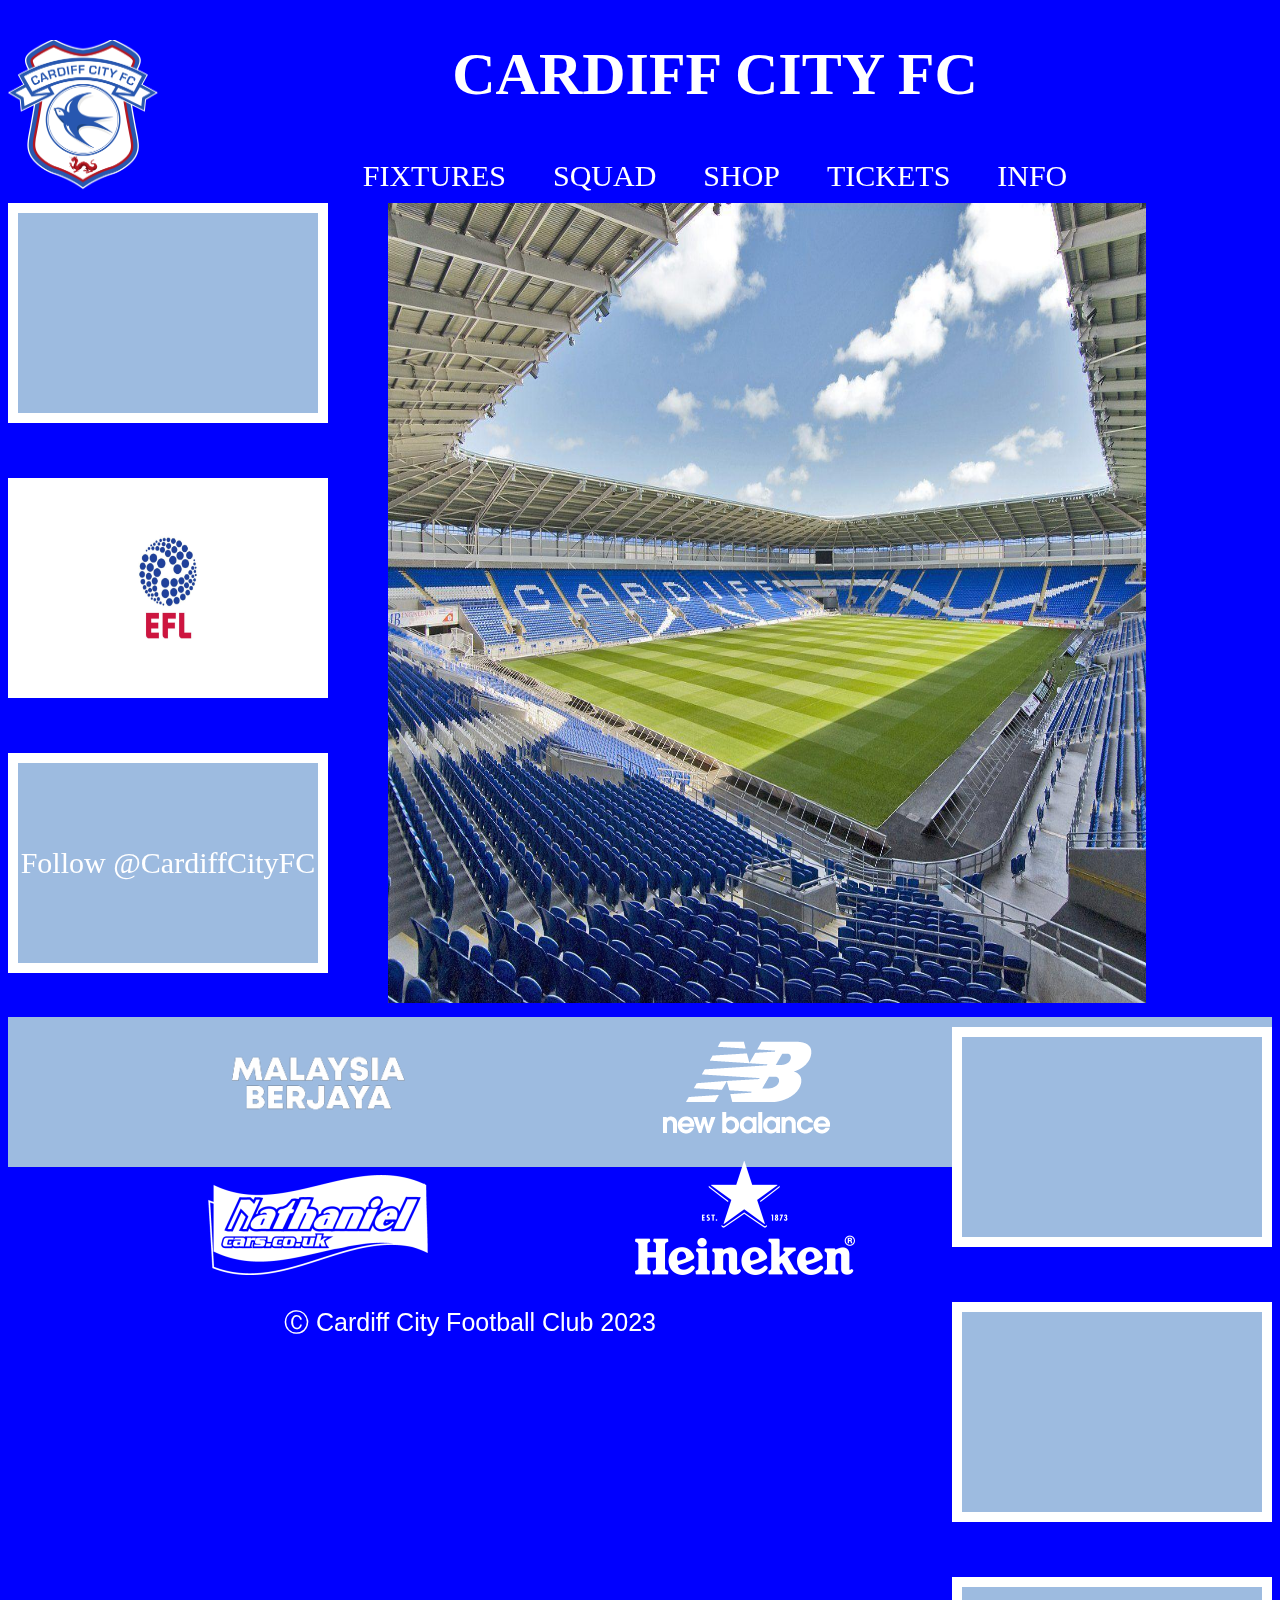
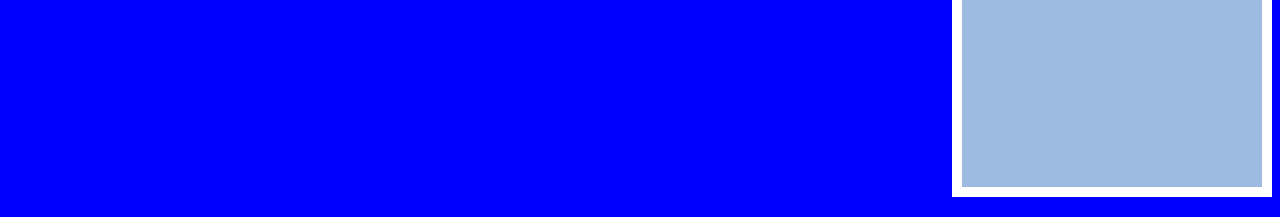
<file: index.html>
<!DOCTYPE html>
<!--doucment type is html -->
<html>
<!--open html tag -->

<head>
  <!--open header -->
  <title>Home Page</title>
  <!--page title tag -->
  <link href="style.css" rel="stylesheet" type="text/css" />
  <!--link to css stylesheet -->
</head>
<!--close header-->

<img id="Crest" src="/images/Cardiff_City_crest.svg.png" alt="Crest">
<!-- image id tag with source and alt atttribute -->

<h1>
  <center>CARDIFF CITY FC</center>
</h1>
<!--heading 1 tag centered -->

<nav class="Menu"> <!--navigation class with id -->
  <a href="https://www.cardiffcityfc.co.uk/news/efl-fixture-schedule-202324">FIXTURES</a> <!-- link to official website for demonstration purposes -->
  <!--navigation link to different page -->
  <a href='/Squad/Squad.html'>SQUAD</a>
  <a href="https://www.cardiffcityfcstore.com/">SHOP</a> <!-- link to official website for demonstration purposes -->
  <a href='/Tickets/TicketCalculator.html'>TICKETS</a>
  <a href='/StadiumInfo/StadiumInfo.html'>INFO</a>
  
</nav>
<!--close navigation class -->


<body>
  <!--open body tag -->
  <main>
    <!--open main tag -->
    <article>
      <!--open article tag -->


      <img id="Stadium" src="images/stadium.jpg" alt="Stadium image" title="Click to see stadium information"
        onclick="window.location.href='/StadiumInfo/StadiumInfo.html';">
      <!--when image is clicked, go to stadium information page -->


      <aside id="left">
        <!--open aside with id -->

        <div class="box">
          <iframe width=300px height=200px src="https://www.youtube.com/embed/eDWAsUEJrLg" title="YouTube video player"
            frameborder="0"
            allow="accelerometer; autoplay; clipboard-write; encrypted-media; gyroscope; picture-in-picture; web-share"
            allowfullscreen></iframe>
          <!--youtube video embedded into box div class -->
        </div>
        <div class="box">
          <img id="EFL" src="images/efl.jpg" alt="EFL" title="EFL | Schedule" width=300px height=200px
            onclick="window.location.href='https://www.efl.com/clubs-and-competitions/sky-bet-championship/';">
        </div>
        <div class="box">
          <a href="https://twitter.com/CardiffCityFC?ref_src=twsrc%5Etfw" class="twitter-follow-button"
            data-size="large" data-lang="en" data-show-count="false">Follow @CardiffCityFC</a>
          <script async src="https://platform.twitter.com/widgets.js" charset="utf-8"></script>
          <!--twitter follow link embedded into div class -->
        </div>

      </aside>
      <!--close aside tag -->

      <aside id="right">

        <div class="box">
          <iframe width=300px height=200px src="https://www.youtube.com/embed/rm2_-0DFrU8" title="YouTube video player"
            frameborder="0"
            allow="accelerometer; autoplay; clipboard-write; encrypted-media; gyroscope; picture-in-picture; web-share"
            allowfullscreen></iframe>
        </div>
        <div class="box">
          <iframe width=300px height=200px src="https://www.youtube.com/embed/MoHlmInQSBc" title="YouTube video player"
            frameborder="0"
            allow="accelerometer; autoplay; clipboard-write; encrypted-media; gyroscope; picture-in-picture; web-share"
            allowfullscreen></iframe>
        </div>
        <div class="box">
          <iframe width=300px height=200px src="https://www.youtube.com/embed/U8wNQoIu3RY" title="YouTube video player"
            frameborder="0"
            allow="accelerometer; autoplay; clipboard-write; encrypted-media; gyroscope; picture-in-picture; web-share"
            allowfullscreen></iframe>
        </div>

      </aside>

    </article>
    <!--close article-->

</body>
<!--close body -->
</main>
<!--close main -->

<footer>
  <!--open footer tag -->

  <img id="Sponsor" src="images/Malaysia Berjaya.png" alt="Malaysia Berjaya" title="Malaysia Berjaya">

  <img id="Sponsor" src="images/New Balance Footer Logo.png" alt="New Balance" title="New Balance">

  <img id="Sponsor" src="images/NATHANIEL RIBBON LOGO WHITE.png" alt="Nathaniel Cars" title="Nathaniel Cars">

  <img id="Sponsor" src="images/BRAND_1_E_1COLOR.png" alt="Heineken" title="Heineken">

  <p>
    <center>&#9400 Cardiff City Football Club 2023</center>
  </p>

</footer>
<!--close footer tag -->



</html>
<!--close html -->
</file>
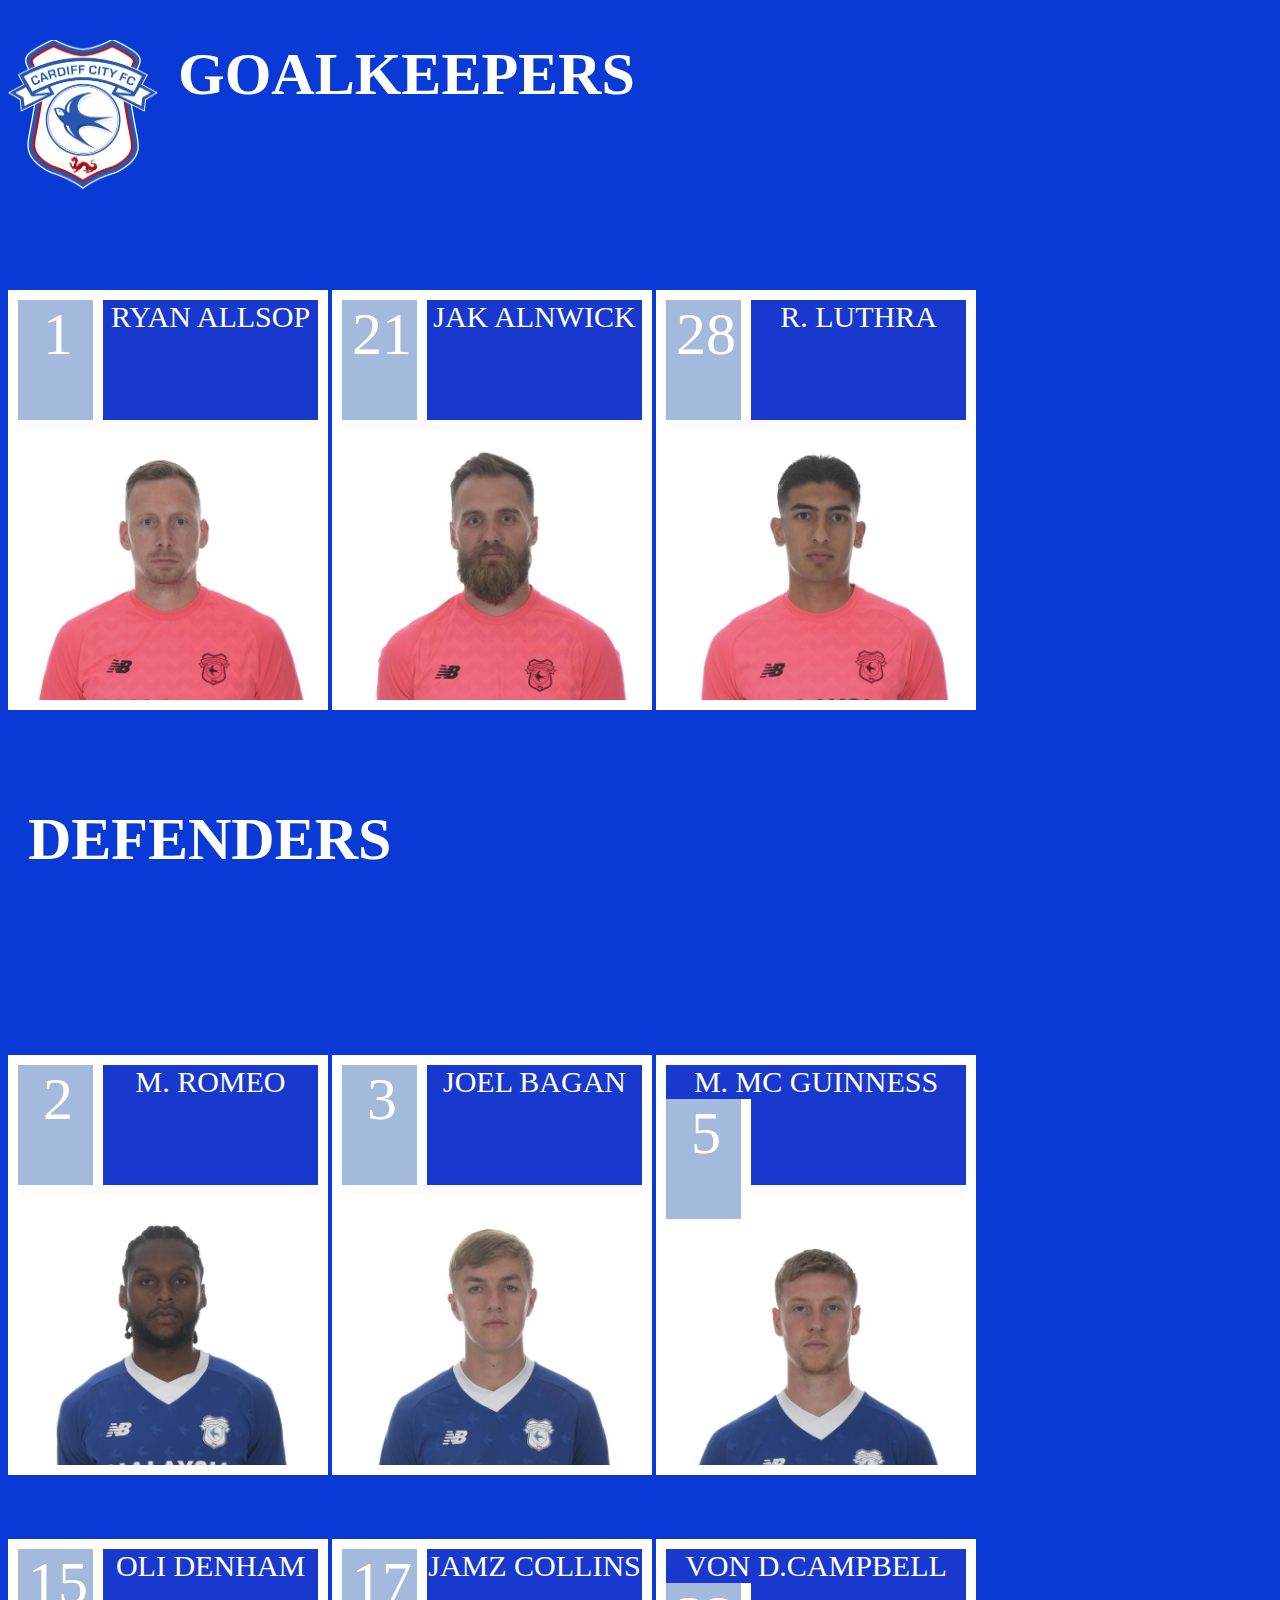
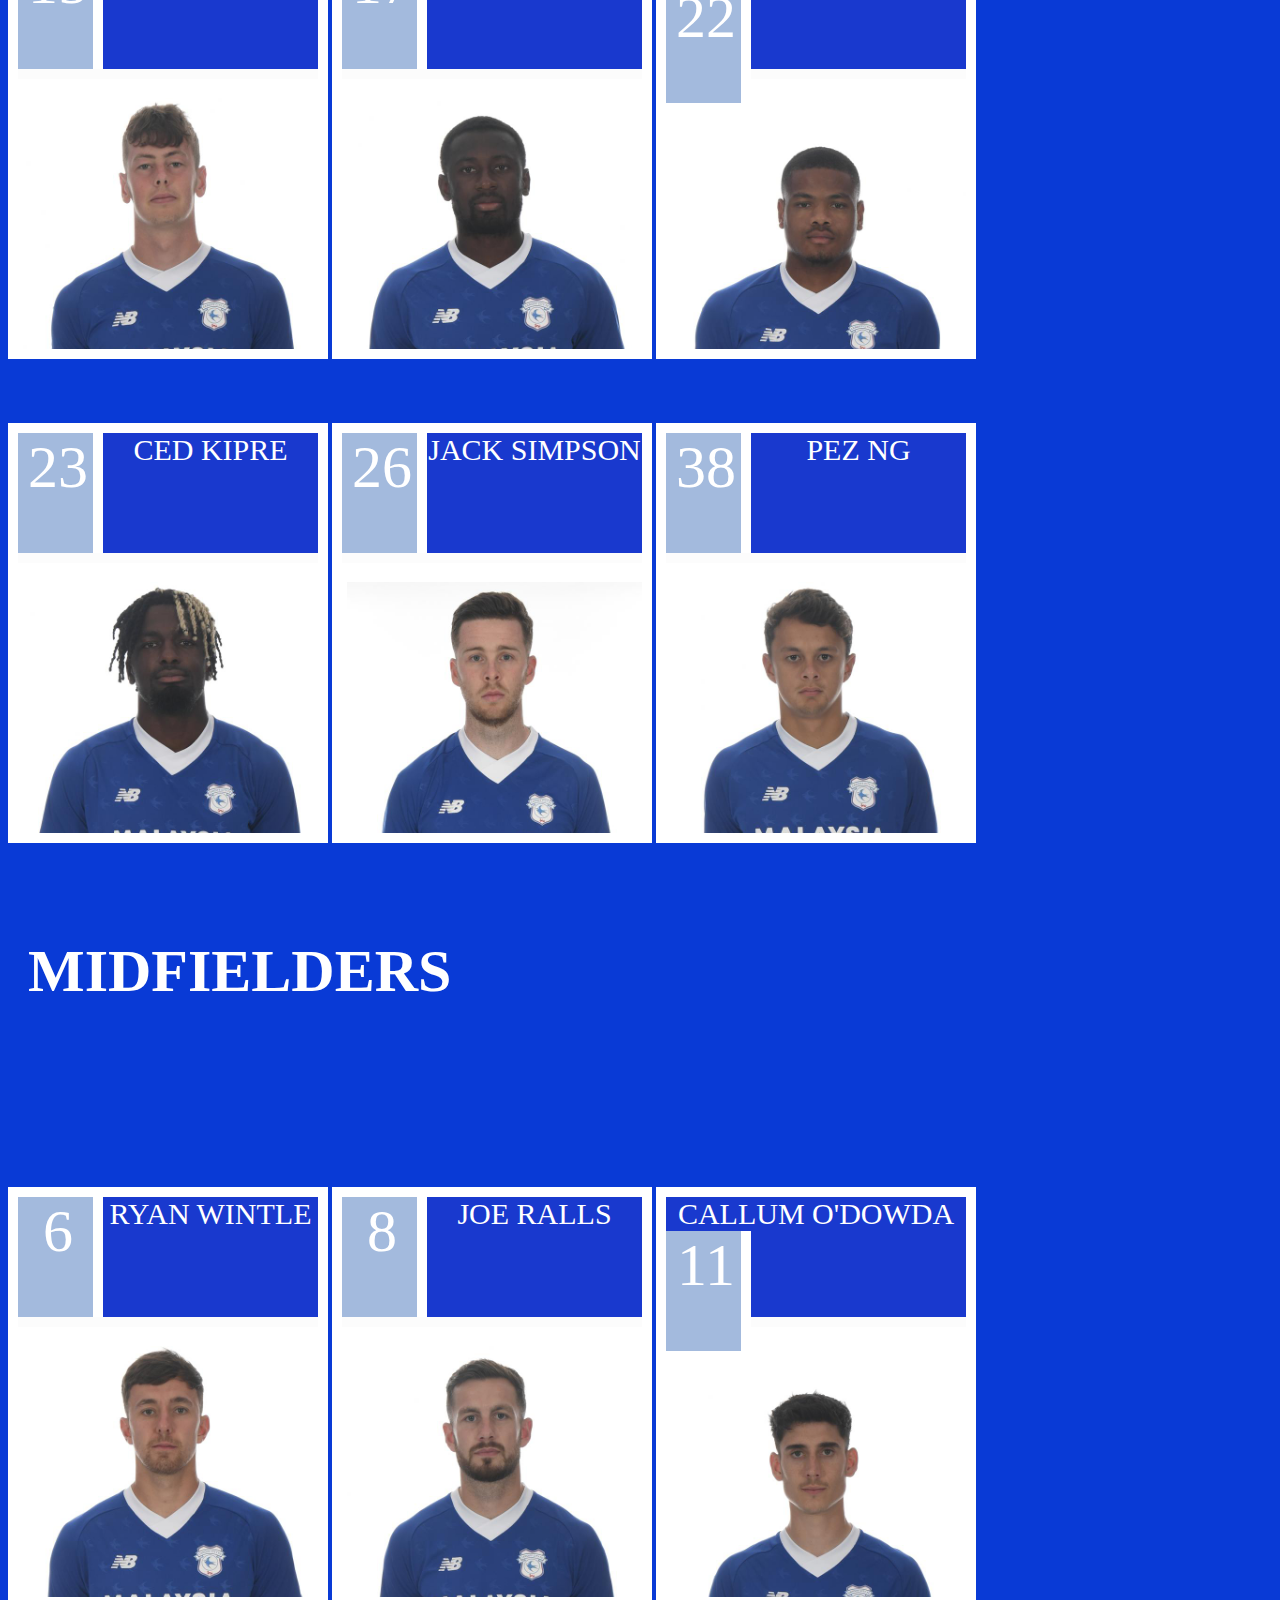
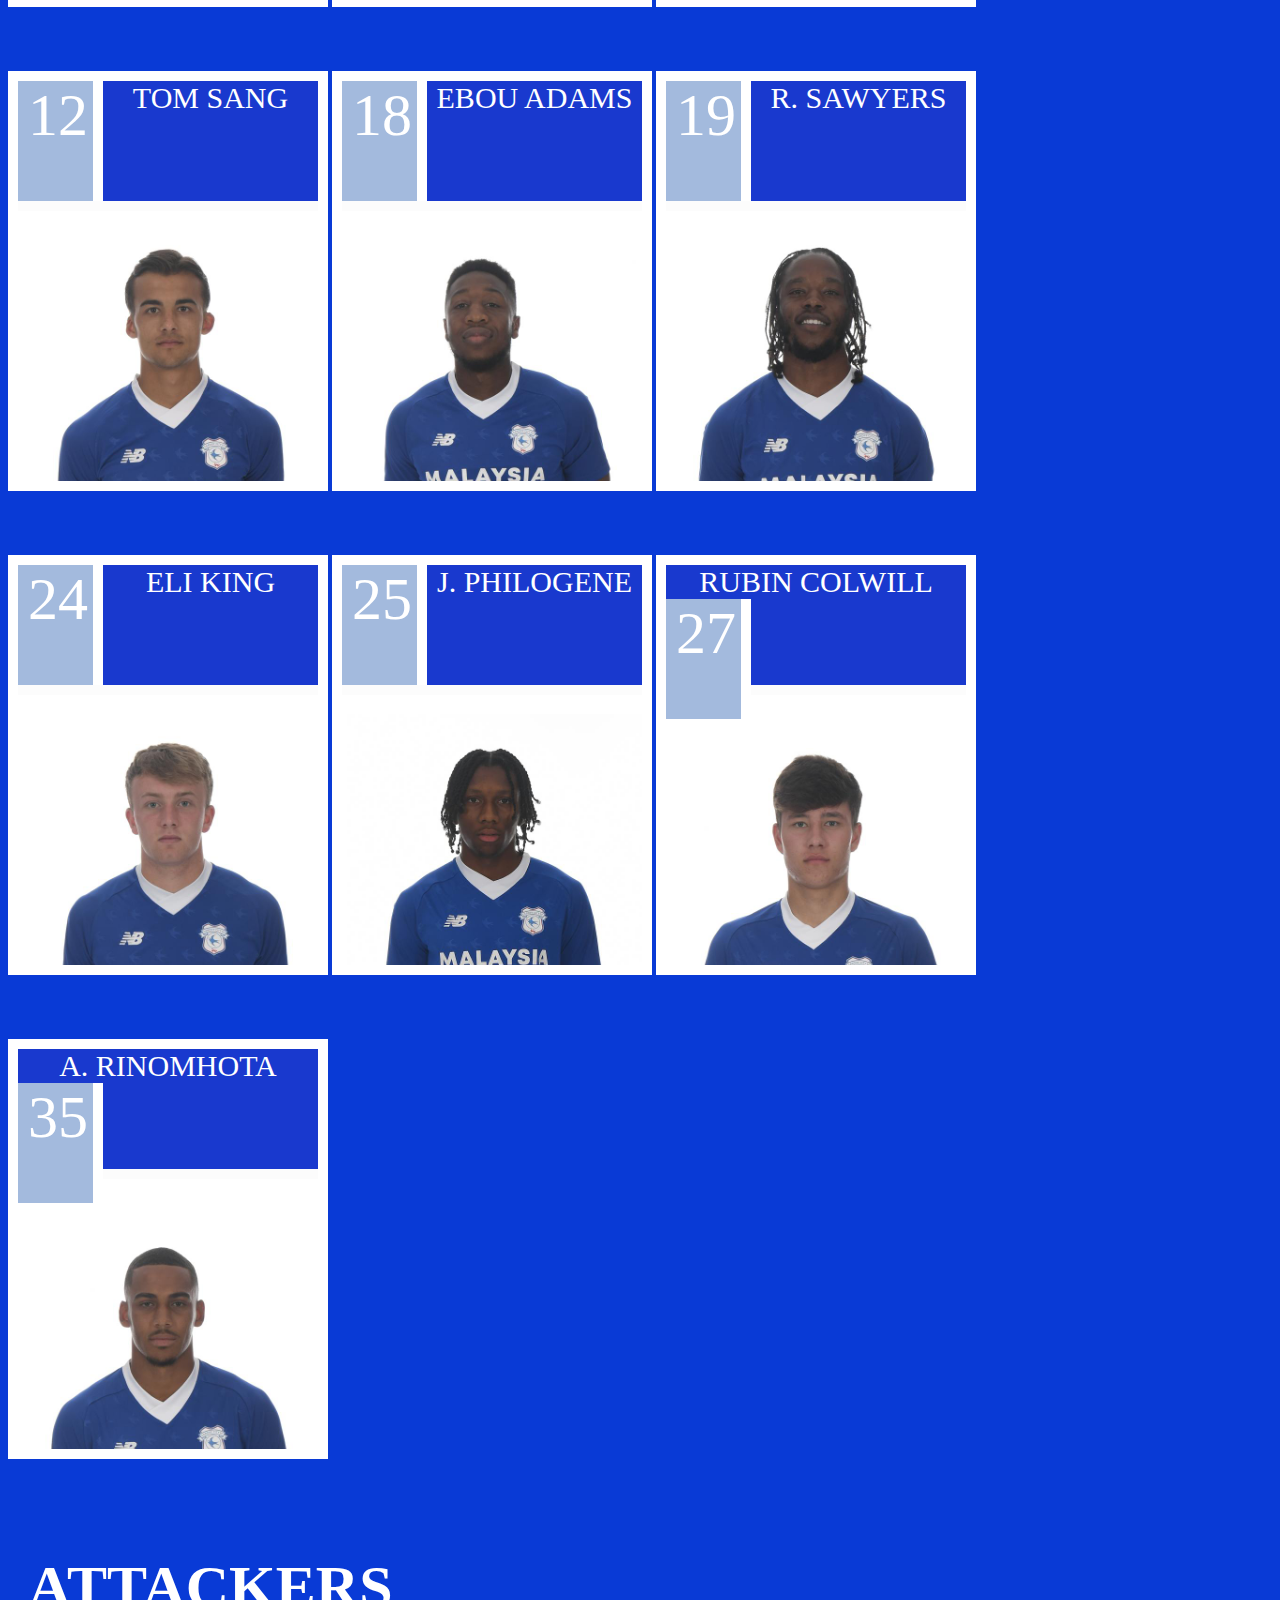
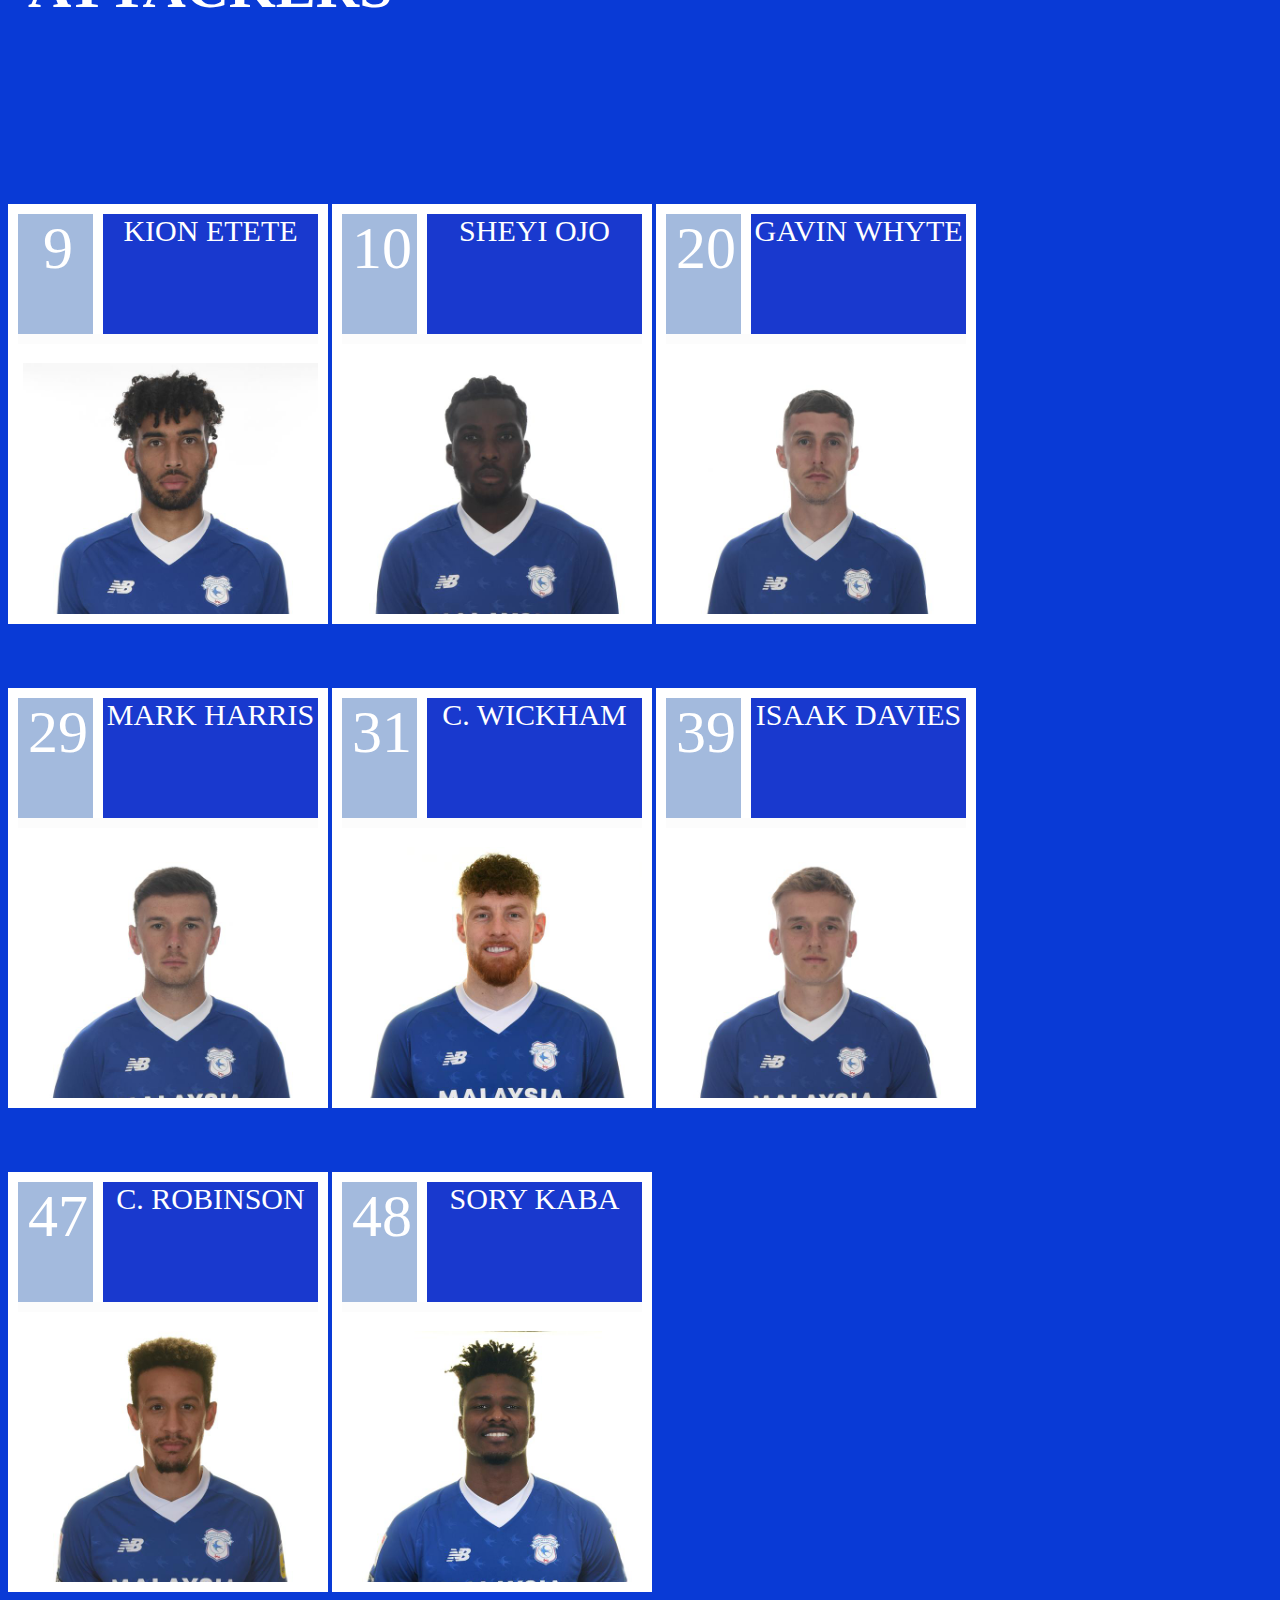
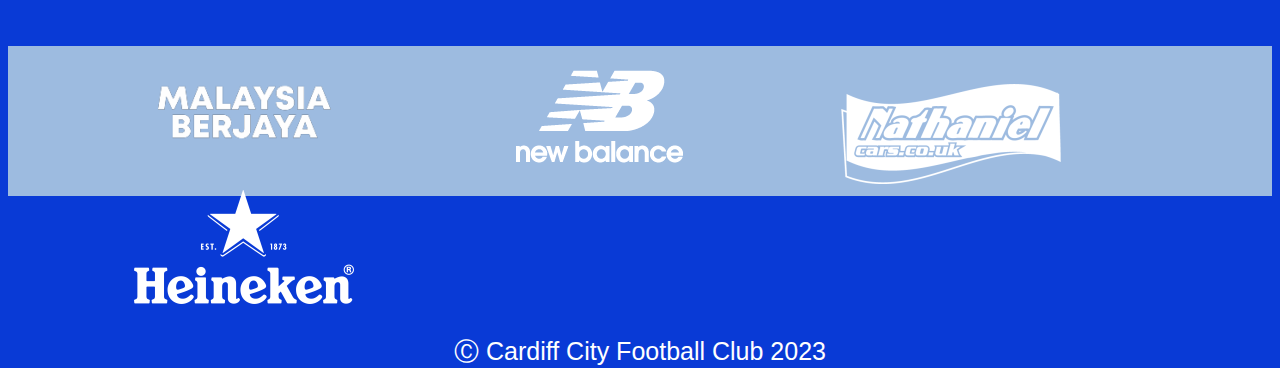
<file: Squad/Squad.html>
<!DOCTYPE html> <!-- document type is html -->
<html> <!--open html tag -->

<head> <!-- open header tag -->
  <title>Squad</title> <!--title tag -->
  <link href="SqaudStyle.css" rel="stylesheet" type="text/css" /> <!--link to css stylesheet -->
</head> <!--closer header tag -->

  <section><!--open section tag -->
  <img id = "Crest" src = "SquadImages/Cardiff_City_crest.svg.png.crdownload" alt = "Crest" onclick= "window.location.href= '/index.html';"  > <!-- image id tag with source and alt atttribute -->
  </section> <!--close section tag -->
 
  <main><!--open main tag -->
    
  <body><!--open body tag -->

<h1>GOALKEEPERS</h1> <!--heading 1 tag -->


<div class = "container"> <!-- div class with id -->
<div class="box">
<div class ="top">
 <a>RYAN</a> <!--achor tag -->
  <a>ALLSOP</a>
<div class= "number">
  <a>1</a>
<div class="pic">
<img id = "Player" src = "SquadImages/Ryan Allsop profile.jpg" alt = "Allsop">
</div> <!--close div tag -->
</div>
</div>
</div>


<div class="box">
<div class ="top">
 <a>JAK </a> 
   <a>ALNWICK</a>
  <div class= "number">
  <a>21</a>
<div class="pic">
  <img id = "Player" src = "SquadImages/Jak Alnwick profile.jpg" alt = "Alnwick">
  </div>
</div>
</div>
</div>

<div class="box">
<div class ="top">
  <a>R.</a> 
  <a>LUTHRA</a> 
  <div class= "number">
  <a>28</a> <br>
<div class="pic">
  <img id = "Player" src = "SquadImages/Rohan Luthra profile.jpg" alt = "Luthra">
 </div>
 </div>
</div>
  </div>

<h1>DEFENDERS</h1>
  
<div class = "container2">
<div class="box">
<div class ="top">
 <a>M.</a> 
  <a>ROMEO</a>
  <div class= "number">
  <a>2</a>
<div class="pic">
  <img id = "Player" src = "SquadImages/Mahlon Romeo profile.jpg" alt = "Romeo">
</div>
</div>
</div>
</div>

<div class="box">
<div class ="top">
 <a>JOEL</a> 
   <a>BAGAN</a>
  <div class= "number">
  <a>3</a></a>
<div class="pic">
  <img id = "Player" src = "SquadImages/Joel Bagan profile.jpg" alt = "Bagan">
  </div>
</div>
</div>
</div>


<div class="box">
<div class ="top">
  <a>M. MC</a> 
  <a>GUINNESS</a> 
  <div class= "number">
  <a>5</a> 
<div class="pic">
  <img id = "Player" src = "SquadImages/Mark McGuinness profile.jpg" alt = "McGuinness">
 </div>
 </div>
</div>
</div>
  
  <div class="box">
<div class ="top">
  <a>OLI</a> 
  <a>DENHAM</a> 
  <div class= "number">
  <a>15</a> 
<div class="pic">
  <img id = "Player" src = "SquadImages/Ollie Denham profile.jpg" alt = "Denham">
 </div>
 </div>
</div>
</div>

  
    <div class="box">
<div class ="top">
  <a>JAMZ</a> 
  <a>COLLINS</a> 
  <div class= "number">
  <a>17</a> 
<div class="pic">
  <img id = "Player" src = "SquadImages/Jamilu Collins profile.jpg" alt = "Commander Collins">
 </div>
 </div>
</div>
</div>
  <div class="box">
<div class ="top">
  <a>VON</a> 
  <a>D.CAMPBELL</a> 
  <div class= "number">
  <a>22</a> 
<div class="pic">
  <img id = "Player" src = "SquadImages/vontae_campbell_new_profile.jpg" alt = "VDC">
 </div>
 </div>
</div>
</div>
  <div class="box">
<div class ="top">
  <a>CED</a> 
  <a>KIPRE</a> 
  <div class= "number">
  <a>23</a> 
<div class="pic">
  <img id = "Player" src = "SquadImages/Cedric Kipre profile.jpg" alt = "Cedde Kipre">
 </div>
 </div>
</div>
</div>
  <div class="box">
<div class ="top">
  <a>JACK</a> 
  <a>SIMPSON</a> 
  <div class= "number">
  <a>26</a> 
<div class="pic">
  <img id = "Player" src = "SquadImages/jack_simpson_profile.jpg" alt = "Simpson">
 </div>
 </div>
</div>
    </div>
  <div class="box">
<div class ="top">
  <a>PEZ</a> 
  <a>NG</a> 
  <div class= "number">
  <a>38</a> 
<div class="pic">
  <img id = "Player" src = "SquadImages/perry_ng_profile_new.jpg" alt = "Pez">
 </div>
 </div>
 </div>
 </div>

<h1>MIDFIELDERS</h1>
  
<div class = "container2">
<div class="box">
<div class ="top">
 <a>RYAN</a> 
  <a>WINTLE</a>
  <div class= "number">
  <a>6</a>
<div class="pic">
  <img id = "Player" src = "SquadImages/Ryan Wintle profile.jpg" alt = "Wintle">
</div>
</div>
</div>
</div>

<div class="box">
<div class ="top">
 <a>JOE</a> 
  <a>RALLS</a>
  <div class= "number">
  <a>8</a>
<div class="pic">
  <img id = "Player" src = "SquadImages/Joe Ralls profle.jpg" alt = "Ralls">
</div>
</div>
</div>
</div>
  
<div class="box">
<div class ="top">
 <a>CALLUM</a> 
  <a>O'DOWDA</a>
  <div class= "number">
  <a>11</a>
<div class="pic">
  <img id = "Player" src = "SquadImages/Callum O'Dowda profile.jpg" alt = "COD">
</div>
</div>
</div>
</div>

  <div class="box">
<div class ="top">
 <a>TOM</a> 
  <a>SANG</a>
  <div class= "number">
  <a>12</a>
<div class="pic">
  <img id = "Player" src = "SquadImages/Tom Sang profile.jpg" alt = "Sang">
</div>
</div>
</div>
</div>

<div class="box">
<div class ="top">
 <a>EBOU</a> 
  <a>ADAMS</a>
  <div class= "number">
  <a>18</a>
<div class="pic">
  <img id = "Player" src = "SquadImages/Ebou Adams profile.jpg" alt = "Adams">
</div>
</div>
</div>
</div>

<div class="box">
<div class ="top">
 <a>R.</a> 
  <a>SAWYERS</a>
  <div class= "number">
  <a>19</a>
<div class="pic">
  <img id = "Player" src = "SquadImages/Romaine Sawyers profile.jpg" alt = "Sawyers">
</div>
</div>
</div>
</div>

  <div class="box">
<div class ="top">
 <a>ELI</a> 
  <a>KING</a>
  <div class= "number">
  <a>24</a>
<div class="pic">
  <img id = "Player" src = "SquadImages/Eli King profile.jpg" alt = "King">
</div>
</div>
</div>
</div>

<div class="box">
<div class ="top">
 <a>J.</a> 
  <a>PHILOGENE</a>
  <div class= "number">
  <a>25</a>
<div class="pic">
  <img id = "Player" src = "SquadImages/Jaden Philogene profile.jpg" alt = "Philogene">
</div>
</div>
</div>
</div>

<div class="box">
<div class ="top">
 <a>RUBIN</a> 
  <a>COLWILL</a>
  <div class= "number">
  <a>27</a>
<div class="pic">
  <img id = "Player" src = "SquadImages/Rubin Colwill profile.jpg" alt = "Colwill">
</div>
</div>
</div>
</div>

<div class="box">
<div class ="top">
 <a>A.</a> 
  <a>RINOMHOTA</a>
  <div class= "number">
  <a>35</a>
<div class="pic">
  <img id = "Player" src = "SquadImages/Andy Rinomhota profile.jpg" alt = "Rinomhota">
</div>
</div>
</div>
</div>

<h1>ATTACKERS</h1>

<div class="box">
<div class ="top">
 <a>KION</a> 
  <a>ETETE</a>
  <div class= "number">
  <a>9</a>
<div class="pic">
  <img id = "Player" src = "SquadImages/kion_etete_profile.jpg" alt = "Etete">
</div>
</div>
</div>
</div>

<div class="box">
<div class ="top">
 <a>SHEYI</a> 
  <a>OJO</a>
  <div class= "number">
  <a>10</a>
<div class="pic">
  <img id = "Player" src = "SquadImages/Sheyi Ojo profile.jpg" alt = "Ojo">
</div>
</div>
</div>
</div>

  <div class="box">
<div class ="top">
 <a>GAVIN</a> 
  <a>WHYTE</a>
  <div class= "number">
  <a>20</a>
<div class="pic">
  <img id = "Player" src = "SquadImages/Gavin Whyte profile.jpg" alt = "Whyte">
</div>
</div>
</div>
</div>

<div class="box">
<div class ="top">
 <a>MARK</a> 
  <a>HARRIS</a>
  <div class= "number">
  <a>29</a>
<div class="pic">
  <img id = "Player" src = "SquadImages/Mark Harris profile.jpg" alt = "Harris">
</div>
</div>
</div>
</div>
  
<div class="box">
<div class ="top">
 <a>C.</a> 
  <a>WICKHAM</a>
  <div class= "number">
  <a>31</a>
<div class="pic">
  <img id = "Player" src = "SquadImages/wickham-profile.jpg" alt = "Wickham">
</div>
</div>
</div>
</div>

<div class="box">
<div class ="top">
 <a>ISAAK</a> 
  <a>DAVIES</a>
  <div class= "number">
  <a>39</a>
<div class="pic">
  <img id = "Player" src = "SquadImages/Isaak Davies profile.jpg" alt = "Davies">
</div>
</div>
</div>
</div>

<div class="box">
<div class ="top">
 <a>C.</a> 
  <a>ROBINSON</a>
  <div class= "number">
  <a>47</a>
<div class="pic">
  <img id = "Player" src = "SquadImages/callum_robinson_1.jpg" alt = "Robinson">
</div>
</div>
</div>
</div>

<div class="box">
<div class ="top">
 <a>SORY</a> 
  <a>KABA</a>
  <div class= "number">
  <a>48</a>
<div class="pic">
  <img id = "Player" src = "SquadImages/sory-kaba-profile_0.jpg" alt = "Kaba">
</div>
</div>
</div>
</div>

</div>
  
</div>
</div>
  </body> <!--close body tag -->
  </main> <!--close main tag -->

<footer> <!--open footer tag -->
  <img id= "Sponsor" src = "SquadImages/Malaysia Berjaya.png.crdownload" alt = "Malaysia Berjaya" title="Malaysia Berjaya" >
  
  <img id= "Sponsor" src = "SquadImages/New Balance Footer Logo.png.crdownload" alt = "New Balance" title="New Balance" >
  
  <img id= "Sponsor" src = "SquadImages/NATHANIEL RIBBON LOGO WHITE.png.crdownload" alt = "Nathaniel Cars" title="Nathaniel Cars" >  
  
  <img id= "Sponsor" src = "SquadImages/BRAND_1_E_1COLOR.png.crdownload" alt = "Heineken" title="Heineken" >

  <p><center>&#9400 Cardiff City Football Club 2023</center></p><!--paragraph tag centered including a copyright emoji -->
  
</footer> <!--close footer tag -->
</html><!--close html tag -->
</file>
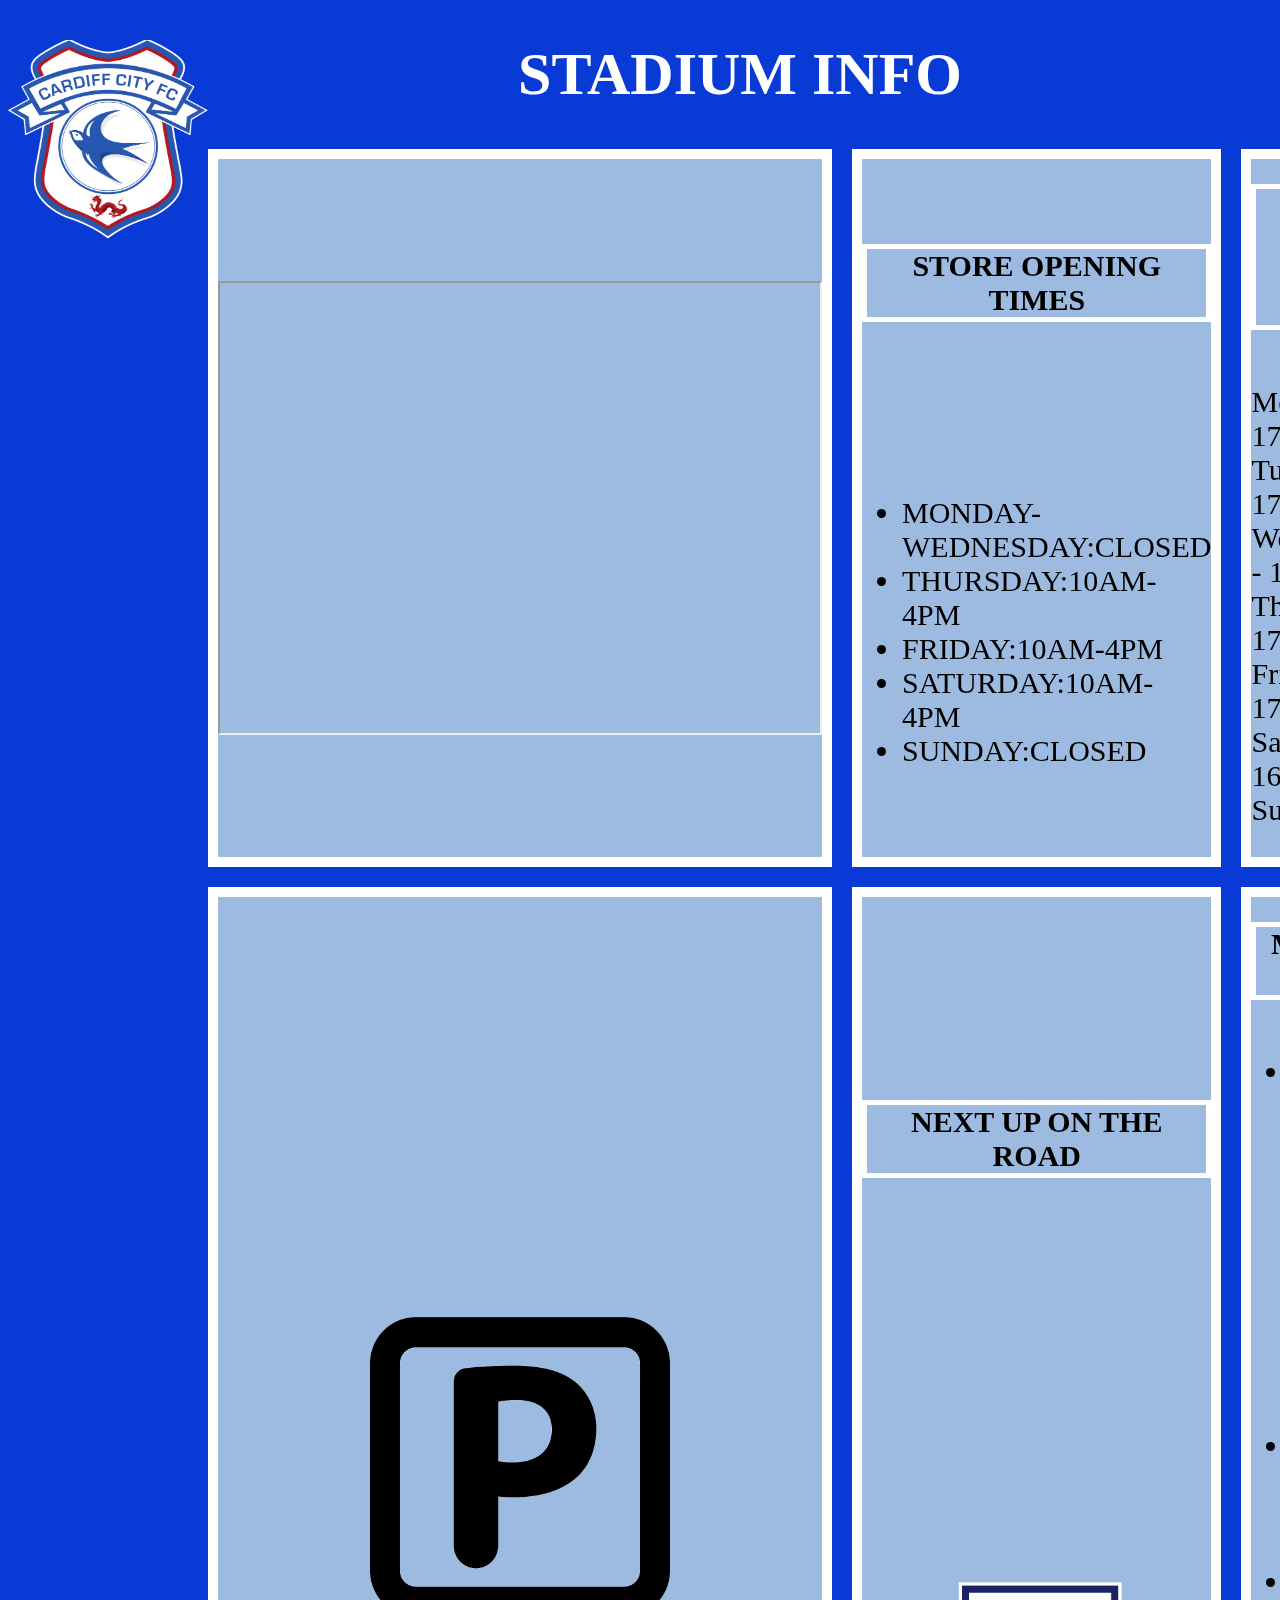
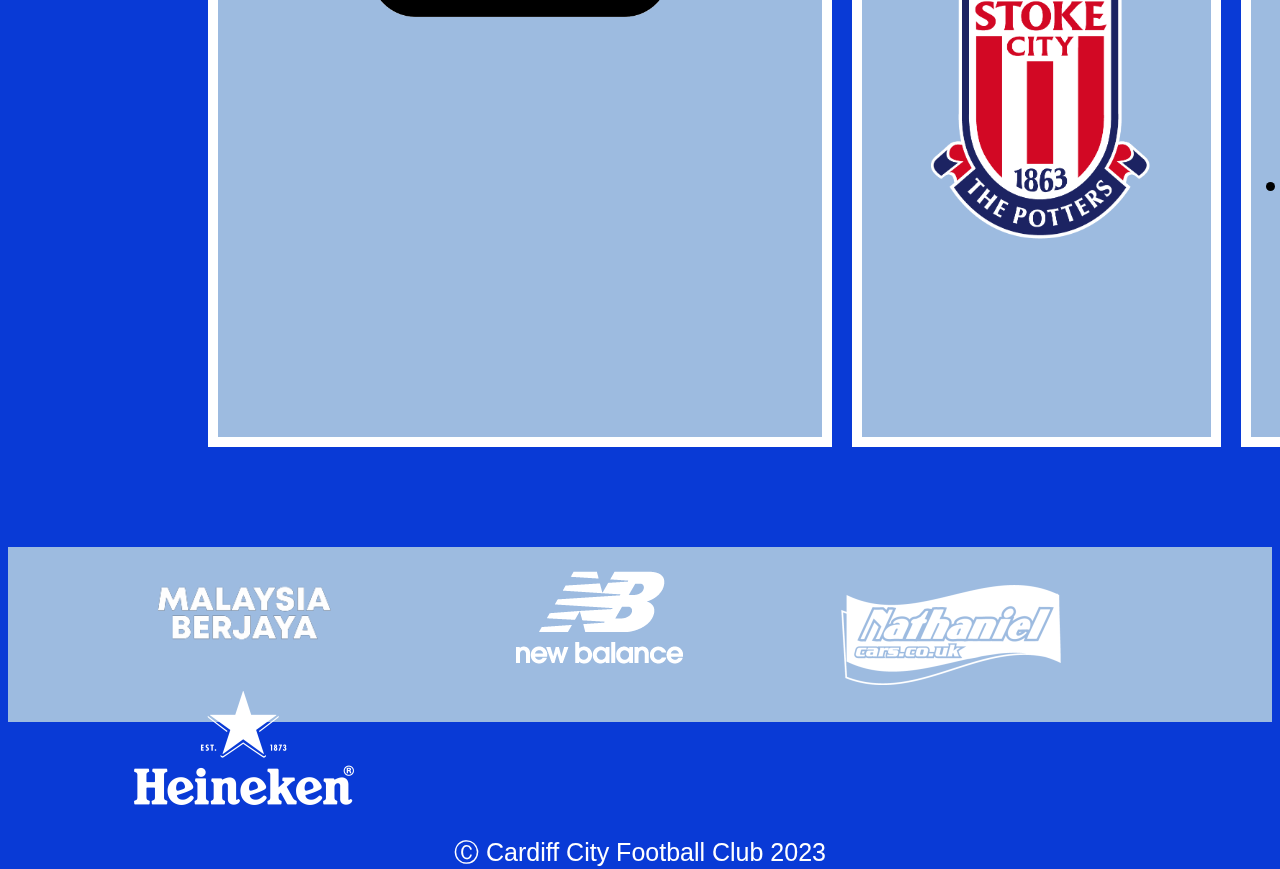
<file: StadiumInfo/StadiumInfo.html>
<!DOCTYPE html> <!--document type is html -->
<html> <!--open html tag -->

<head>
  <title>Stadium Information</title> <!-- page title -->
  <link href="StadiumInfoStyle.css" rel="stylesheet" type="text/css" /> <!--link to css stylesheet -->
</head>
  
<img id = "Crest" src = "StadiumImages/Cardiff_City_crest.svg.png" alt = "Crest" onclick="window.location.href= '/index.html'"; > <!-- img id tag with link to different page when clicked -->
  
<body> <!--open body tag -->
 <h1>STADIUM INFO</h1> <!-- heading 1 tag --> 
  

  <main> <!-- open main tag -->
    
   <div class="box">    <!--open div class called "box" -->         
    <iframe src="https://www.google.com/maps/embed?pb=!1m18!1m12!1m3!1d2485.200141107878!2d-3.205614587430755!3d51.47284051310941!2m3!1f0!2f0!3f0!3m2!1i1024!2i768!4f13.1!3m3!1m2!1s0x486e04b49609ff53%3A0xe88c096f452e4380!2sCardiff%20City%20Stadium!5e0!3m2!1sen!2suk!4v1682678835412!5m2!1sen!2suk" width="600" height="450" ></iframe> <!--google maps iframe embed with height and width set  -->
            </div> <!--close div tag -->
    
            <div class="box">
                <h2>STORE OPENING TIMES</h2> <!-- heading 2 tag -->
           <ul> <!--open un-ordered list tag  -->
                <li>MONDAY-WEDNESDAY:CLOSED</li> <!--list tag with content -->
                <li>THURSDAY:10AM-4PM</li>
                <li>FRIDAY:10AM-4PM</li>
                <li>SATURDAY:10AM-4PM</li>
                <li>SUNDAY:CLOSED</li>
                
              </ul> <!--close un-ordered list tag -->
              
    
            </div>
    
            <div class="box">
                <h2>TICKET OFFICE OPENING TIMES</h2>
      <p>Monday:09:00 - 17:00 <br> <!--open paragraph tag with line break -->
        Tuesday:09:00 - 17:00 <br>
        Wednesday:09:00 - 17:00 <br>
        Thursday:09:00 - 17:00 <br>
        Friday:09:00 - 17:00 <br>
        Saturday:9:00 - 16:00 <br>
        Sunday:Closed</p> <!--close paragraph tag -->
            </div>
    
            <div class="box">
              <img id = "Parking" src = "StadiumImages/img_28952.png.crdownload" alt = "Parking" title="Click to go to YourParkingSpace.co.uk"  onclick="window.location.href='https://www.yourparkingspace.co.uk/cardiff-city-stadium-parking';"  > <!-- image id tag with source and alt atttribute -->
    
            </div>
   <div class="box">
                <h2>NEXT UP ON THE ROAD</h2>
                <img id = "Stoke" src = "StadiumImages/stoke_badge-06.png.crdownload" alt = "Stoke" title="Click to go to away days info guide"  onclick="window.location.href='https://www.cardiffcityfc.co.uk/news/away-days-info-guide-reading-vs-cardiff-city';"  > <!-- image id tag with source and alt atttribute -->
    
            </div>
       </div>
    </div>
   <div class="box">
                <h2>MATCHDAY GUIDE</h2>
      <ul>
       <li>Aim to arrive at the stadium at least <b>1 hour</b> before kick-off to avoid queues at the ticket offices, ticket collection and gates for entry.</li>
       <li>Free parking is availiable on Hadfield Road.</li>
       <li>Be advised Sloper Road is tempararily closed for 30 minutes after full-time.</li>
       <li>Match programmes are available around the stadium for £3 before kick-off.</li>
     </ul>

        
        </div>
    
    
    

    
  </main> <!-- close main tag -->


</body> <!--close body tag -->
  
  <footer> <!--open footer tag -->
  <img id= "Sponsor" src = "StadiumImages/Malaysia Berjaya.png.crdownload" alt = "Malaysia Berjaya" title="Malaysia Berjaya" >
  
  <img id= "Sponsor" src = "StadiumImages/New Balance Footer Logo.png.crdownload" alt = "New Balance" title="New Balance" >
  
  <img id= "Sponsor" src = "StadiumImages/NATHANIEL RIBBON LOGO WHITE.png.crdownload" alt = "Nathaniel Cars" title="Nathaniel Cars" >  
  
  <img id= "Sponsor" src = "StadiumImages/BRAND_1_E_1COLOR.png.crdownload" alt = "Heineken" title="Heineken" >

  <p><center>&#9400 Cardiff City Football Club 2023</center></p>
  
</footer> <!--close footer tag -->

</html> <!--close html tag -->
</file>
<file: style.css>
body {
  background-color: blue; /* background colour of body is set to blue */
  color: white;
}
footer {
  background-color: #9dbbe0;
  color: white;
  font-size: 25px;
  font-family: arial;
  height:150px;/*height of footer is set to 150 pixels */
  width:100%;/*width of footer is set to 100% */
  }

.Menu{
text-align: center; /*centers text */
font-size : 25px; /*sets font size to 25 pixels */
font-family: arial;  /*font type is set to arial */
word-spacing: 40px ; /* spaces words 20 pixels apart */
color: white; /*sets text colour of menu to white */
padding-top: 10px;/*top padding of menu is set to 10 pixels */
}

 a {
   color:white;
   text-decoration-line: none; /*stops nav class text from being underlined */
   font-family :fantasy;
   font-size : 30px;
   }
h1 {
  font-family : fantasy;
  font-size : 60px;
}
#Crest {
  height:150px;
  width:150px;
  float:left; /*float image to the left of the page */
}
#Stadium {
  padding-top: 10px;
  height: 800px;
  cursor:pointer; /*cursor changes to pointer when hovered over the image */
  float:none;
  width: 60%;
  margin-bottom:10px;
  margin-left:40px;
  overflow: hidden;
  object-position:center; /* the object is postioned in the center of the page */
  
}
#Sponsor {
  padding-left: 200px;
  
}

.box {
   background-color:#9dbbe0;
   color:black;
   font-family: fantasy;
   font-size:25px;
   width: 300px;
   height: 200px;
   border: 10px solid white;
   margin-top:10px;
   margin-bottom: 55px;
   display:flex;/*display the box as a flex */
   justify-content: center;/*content of box is centered */
   align-items: center; /*any items are aligned to the center */
   flex-wrap:wrap; /*flex box is wrapped-multi line */
}
#left {
  float:left;
  height:800px;
  padding-right:20px;
}
#right {
  float:right;
  height:800px;
  padding-left:20px;
}
</file>
<file: Squad/SqaudStyle.css>
body {
  background-color: #093ad6;  /*background colour of the body is set*/
  color: white; /* body text colour is white */
}
#Crest {
  height:150px; /*height is 150 pixels */
  width:150px; /* width is 150 pixels */
  float:left;/*items floats to the left */
}
h1 {
  font-family : fantasy; /*font family is set to fantasy */
  font-size : 60px; /*font size is 60 pixels */
  height: 200px;
  text-indent: 20px; /*text is indented by 20 pixels */
}


.box {
  background-color:white;
   color:black;
   font-family: fantasy;
   font-size:10px;
   width: 300px;
   height: 400px;
   border: 10px solid white;  /*border is 10 pixels wide, solid opacity and white */
   margin-top:10px; /* the top margin is 10 pixels */
   margin-bottom: 50px; /*the bottom margin */
   display:inline-block; /* boxes are displayed in-line in a block format */
   overflow:hidden; /*any overflow is hidden */
}
     
.container {
  display:inline-block; /*displayed in-line in block format */
  height: 100%;
  width:100%;
}

.top {
  background: #1939ce;
  height: 100px;
  width: 300px;
  border-bottom:10px solid #fcfcfc;
  color:white;
  font-size: 30px;
  font-family:fantasy;
  text-align:center;
  padding-bottom: 20px; /*padding on the bottom of the item is 20 pixels */
}

.number {
  background:#a3badd;
  height:100px;
  width:75px;
  border-right:10px solid white;
  font-size: 60px;
  font-family:fantasy;
  align-items: center;
  text-indent:5px;
  float:left;
  padding-bottom: 20px;
  }

#Player {
  width:200px;
  height:200px;
  object-position:bottom; /* object is positioned at the bottom of the box */
}

#Crest {
  cursor:pointer; /* cursor becomes a pointer when hovered over the image */
}
main {
    grid-template-columns:repeat(1, 1fr); /*1 column*/
    grid-template-rows:repeat(2, 1fr) ; /* 2 rows */
    }

#Player{
  width: 300px;
  height:300px;
  padding-top: 80px;
}

footer {
  background-color: #9dbbe0;
  color: white;
  font-size: 25px;
  font-family: arial;
  height:150px;
  width:100%;
  }
#Sponsor {
   padding-left: 10%;
  position:static;
}
</file>
<file: StadiumInfo/StadiumInfoStyle.css>
body {
  background-color: #093ad6; /* background colour of the body is set to blue */
  color: white; /* text colour is set to white */
  }
h1 {
  font-family : fantasy; /* font-family is set to fantasy */
  font-size : 60px; /*font-size is set to 60 pixels*/
  text-align: center; /* text is aligned to the center of the page */
}
h2 {
  font-family : fantasy;
  font-size : 30px;
  text-align: center;
  border: 5px solid white; /*border is 5px width,solid opacity and white colour */ 
}

#Crest {
  height:200px; /*height is 200 pixels */
  width:200px; /*width is 200 pixels */
  float:left; /* floats to the left of the page */
}

.box {
   background-color:#9dbbe0;
   color:black;
   font-family: fantasy;
   font-size:30px;
   width: auto;
   height: auto;
  
   border: 10px solid white;
  
    display:flex; /* the boxes are displayed as flex */
    justify-content: center; /*content of the box is displayed in the center of the box */
    align-items: center; /* any items within the box are aligned to the center */
    flex-wrap:wrap;  /*wraps the content of the flexbox*/
   }

main{
    display:grid; /*displays flexboxes in grid format */
    grid-template-columns:repeat(3, 1fr); 
    grid-template-rows:repeat(2, 1 fr) ; /* fr = fraction */
    row-gap:20px; /*gap between rows is 20 pixels*/
    column-gap:20px; /* gap between columns is 20 pixels */
}

#Stoke {
  height: 300px;
  width: 300px;
  cursor:pointer; /*cursor changes to a pointer when hovered over the image */
}
#Parking {
  height: 300px;
  width: 300px;
  cursor:pointer;
}
footer {
  background-color: #9dbbe0;
  color: white;
  font-size: 25px;
  font-family: arial;
  height:175px;
  width:100%;
  margin-top: 100px; /*top margin 100 pixels */
  
  }
#Sponsor {
  padding-left: 10%;
  position:static;
}
</file>
